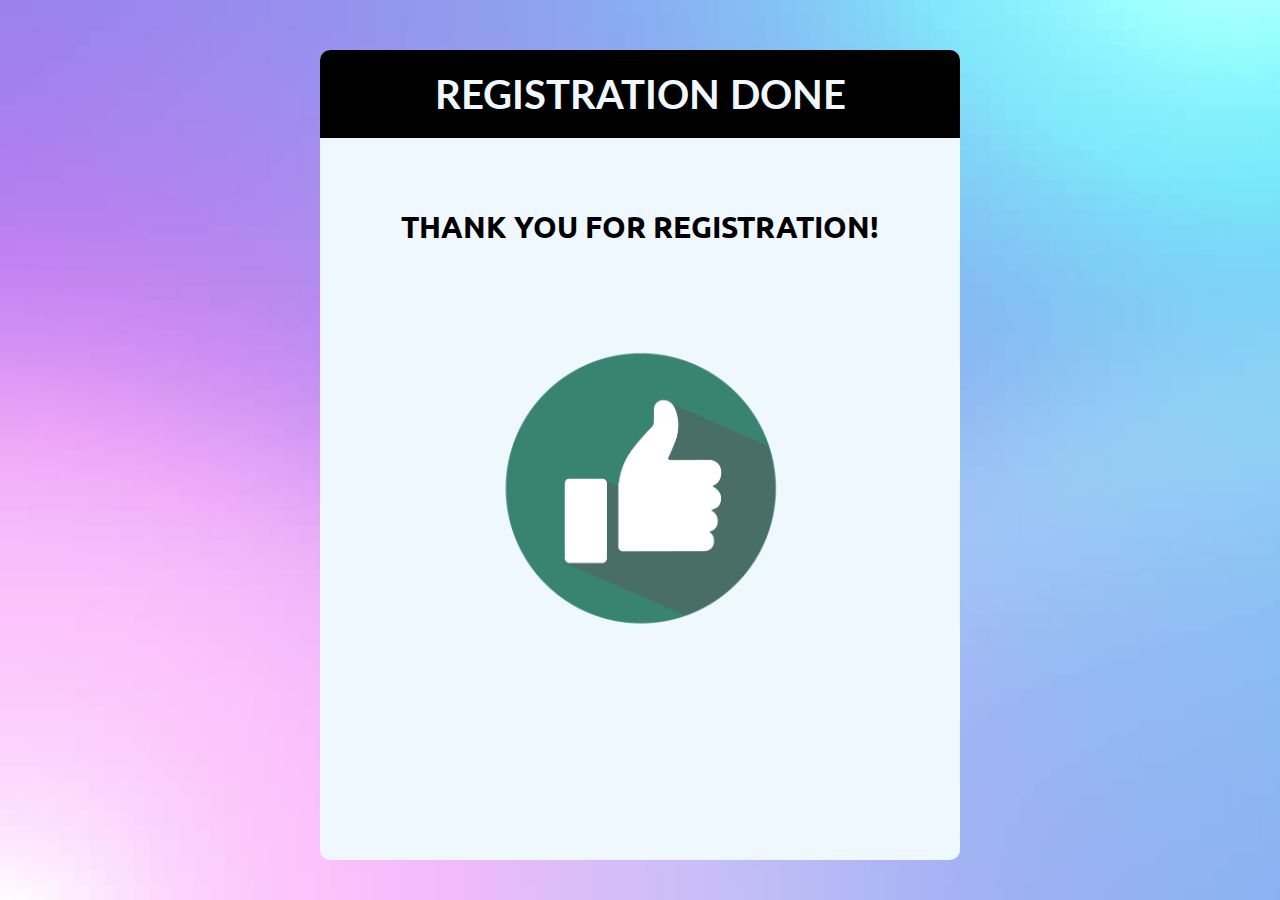
<file: 18BCE239_Practical7/Practical_7A/after.html>
<!DOCTYPTE html>
<html>
<head>
	<title>Registration Form</title>
	<link rel="stylesheet" href="after_style.css">
	<link href="https://fonts.googleapis.com/css?family=Lato|Ubuntu&display=swap" rel="stylesheet">
</head>

	
	<body>
		
		<div class = "block" >
			
			<h1 class="heading">REGISTRATION DONE</h1>
			<h2 class="sub">THANK YOU FOR REGISTRATION!</h2>
			<img src="Tusk-icons-04.png">
		</div>
		
		
	</body>
</html>
</file>
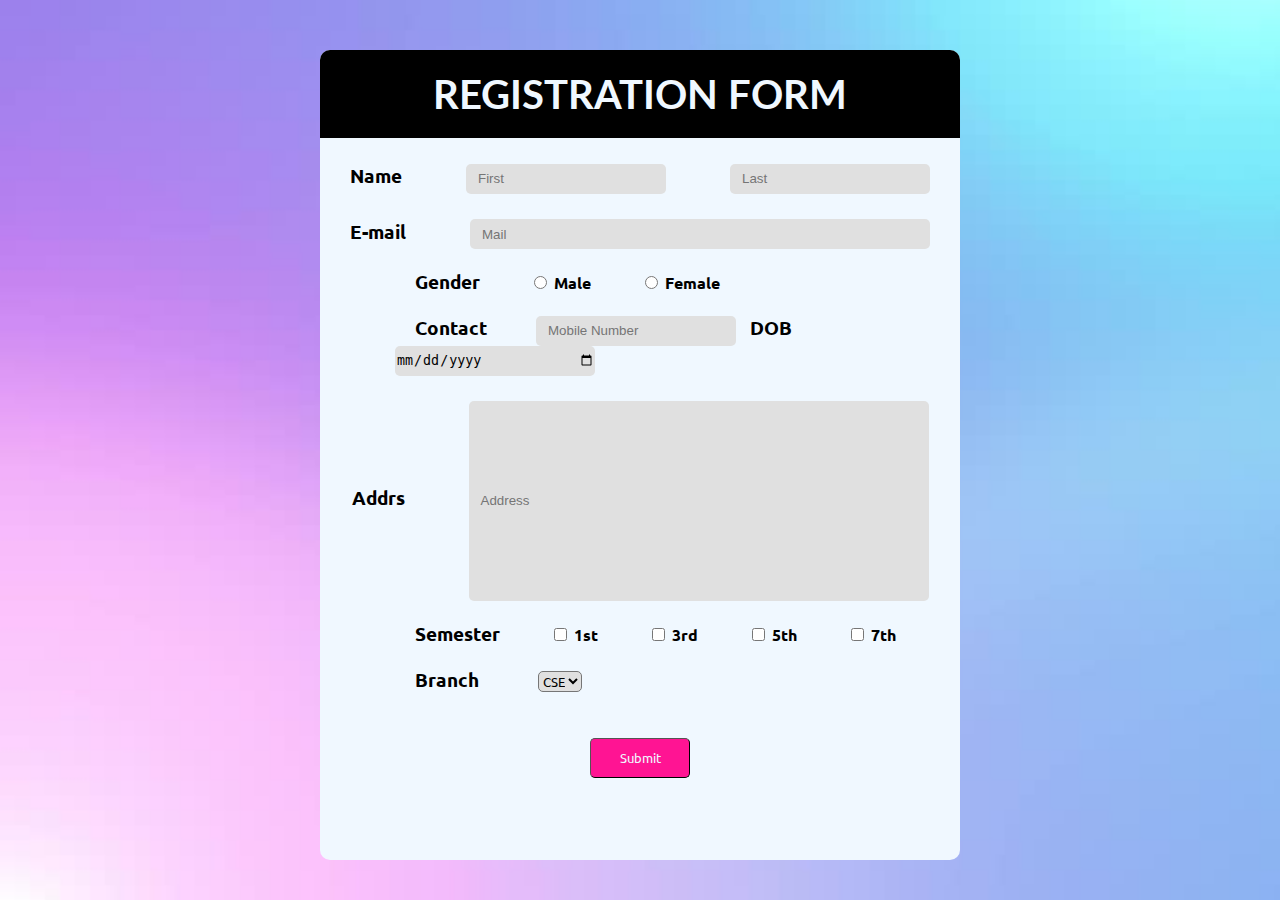
<file: 18BCE239_Practical7/Practical_7A/form..html>
<!DOCTYPTE html>
<html>
<head>
	<title>Registration Form</title>
	<link rel="stylesheet" href="form_style.css">
	<link href="https://fonts.googleapis.com/css?family=Lato|Ubuntu&display=swap" rel="stylesheet">
</head>

	
	<body>
		
		<div class = "block" >
			
			<h1 class="heading">REGISTRATION FORM</h1>
			
			<form action="after.html" >
				
			<div class="div">
				<h3>Name</h3>
				<input type="text" placeholder="First" class="input" required="required">
				<input type="text" placeholder="Last" class="input">
			</div>
			
			<div class="div" >
				<h3>E-mail</h3>
				<input type="email" placeholder="Mail" class="input" id="mail">
			</div>
			
			<div class="left" >
				<h3 id="set">Gender</h3>
				<input type="radio" placeholder="First" class="g" name="gender" id="radio">
				<h4 name="gender">Male</h4>
				<input type="radio" placeholder="First" class="g" name="gender" id="radio" selected="selected">
				<h4 name="gender">Female</h4>
			</div>
				
			<div class="left">
				<h3 id="set">Contact</h3>
				<input type="text" placeholder="Mobile Number" class="input" id="sp" pattern="[0-9]{10}" required="required">
				<h3 id="set_date">DOB</h3>
				<input type="date" placeholder="First" class="input" id="date" required="required">
				
			</div>
			
			<div class="div" id="address">
				<h3>Addrs</h3>
				<input type="text" placeholder="Address" class="input" id="mail" required="required">
			</div>
				
			<div class="left" >
				<h3 id="set">Semester</h3>
				<input type="checkbox" placeholder="First" class="g" name="gender" id="radio">
				<h4 name="gender">1st </h4>
				<input type="checkbox" placeholder="First" class="g" name="gender" id="radio" selected="selected">
				<h4 name="gender">3rd</h4>
				<input type="checkbox" placeholder="First" class="g" name="gender" id="radio" selected="selected" >
				<h4 name="gender">5th</h4>
				<input type="checkbox" placeholder="First" class="g" name="gender" id="radio" selected="selected">
				<h4 name="gender">7th</h4>
			</div>
				
			<div class="left">
				<h3 id="set">Branch</h3>
				<select class="c" required="required">
				  <option value="volvo">CSE</option>
				  <option value="saab">EC</option>
				  <option value="mercedes">EE</option>
				  <option value="audi">IC</option>
				</select>
				
			</div>
				
			<div class="div" id="address">
				<input type="submit" placeholder="Address" class="submit">
			</div>
				
			</form>
		
		</div>
		
	</body>
</html>
</file>
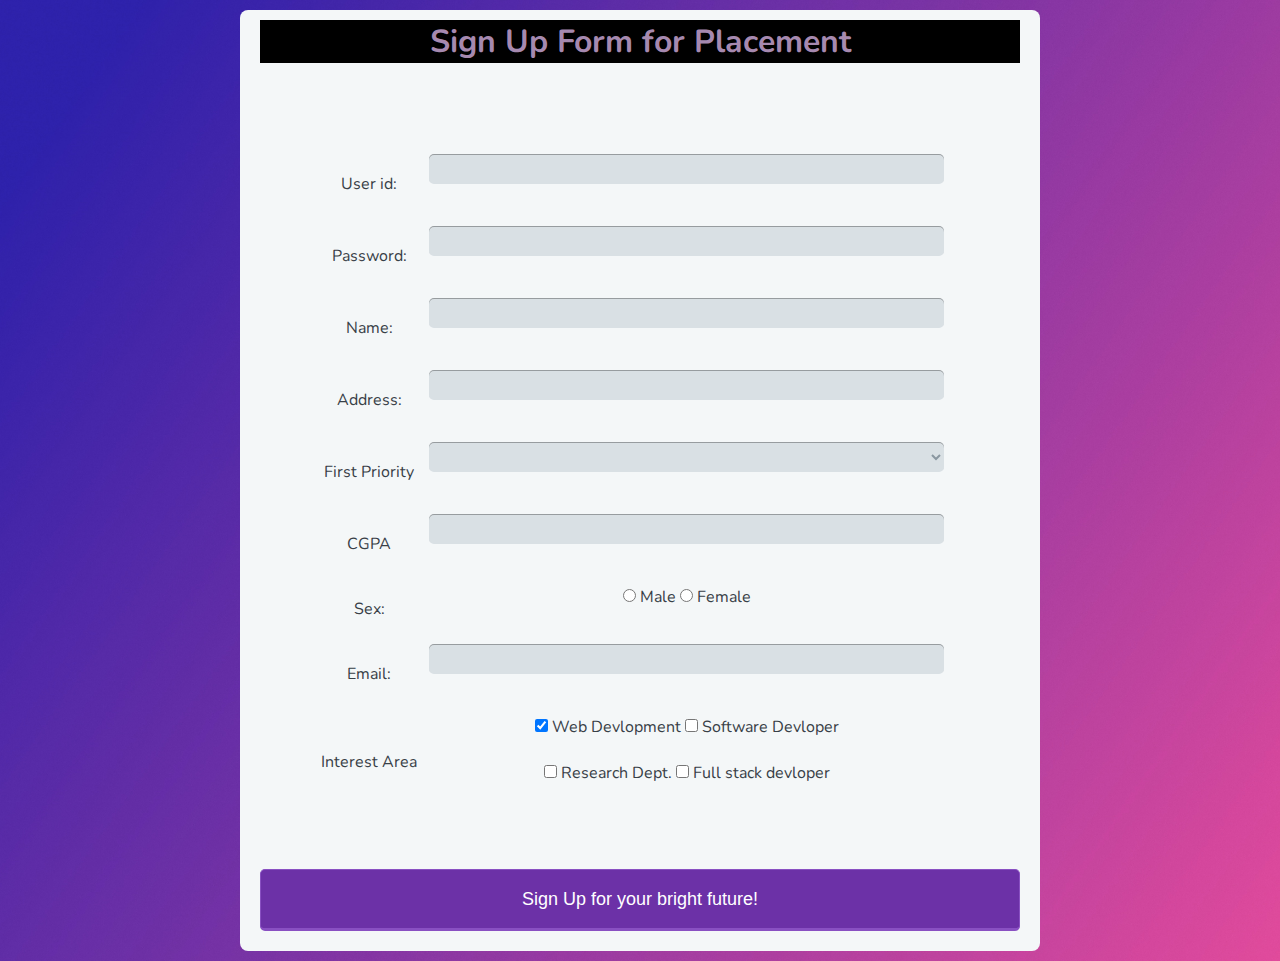
<file: 18BCE239_Practical7/Practical_7B/form.html>
<html lang="en"><head>
    <meta charset="utf-8">
    <title>JavaScript for Form Validation</title>
        <link rel="stylesheet" href="style.css">
        <link href="http://fonts.googleapis.com/css?family=Nunito:400,300" rel="stylesheet" type="text/css">
        <script src="form_validation.js"></script>
    </head>
    <body> 
        <div class="form_div">
            
        
        <form name='registration' onSubmit="return formValidation();">
            <div class="black">
                <h1> Sign Up Form for Placement</h1>
            </div>
            <table>
                <tr>
                    <td>
                        <label for="userid">User id:</label>
                    </td>
                    <td>
                        <input type="text" name="userid" size="12" />
                    </td>
                </tr>
                <tr>
                    <td>
                        <label for="passid">Password:</label>
                    </td>
                    <td>
                        <input type="password" name="passid" size="12" />
                    </td>
                </tr>
                <tr>
                    <td>
                        <label for="username">Name:</label>
                    </td>
                    <td>
                        <input type="text" name="username" size="50" />
                        
                    </td>
                </tr>
                <tr>
                    <td>
                        <label for="address">Address:</label>   
                    </td>
                    <td>
                        <input type="text" name="address" size="50" />
                    </td>
                </tr>
                <tr>
                    <td>
                        <label for="country">First Priority</label>
                    </td>
                    <td>
                        <select name="country">
                            <option selected="" value="Default">(Please select a company)</option>
                            <option value="AF">Nvidia</option>
                            <option value="AL">Amazone</option>
                            <option value="DZ">Doish bank</option>
                            <option value="AS">Other MnC's</option>
                            <option value="AD">Local Startups</option>
                            </select>
                    </td>
                </tr>
                <tr>
                    <td>
                        <label for="zip">CGPA</label>
                    </td>
                    <td><input type="text" name="zip" />
                    </td>
                </tr>
                <tr>
                    <td>
                        <label id="gender">Sex:</label>
                    </td>
                    <td>
                        <input type="radio" name="msex" value="Male" /><span>Male</span>
                        <input type="radio" name="fsex" value="Female" /><span>Female</span>
                    </td>
                </tr>
                <tr>
                    <td>
                        <label for="email">Email:</label>
                    </td>
                    <td><input type="text" name="email" size="50" />
                    </td>
                </tr>
                <tr>
                    <td><label>Interest Area</label>
                    </td>
                    <td>
                        <input type="checkbox" name="en" value="en" checked /><span>Web Devlopment</span>
                        <input type="checkbox" name="nonen" value="noen" /><span>Software Devloper</span><br>
                        <input type="checkbox" name="nonen" value="noen" /><span>Research Dept.</span>
                        <input type="checkbox" name="nonen" value="noen" /><span>Full stack devloper</span>
                    </td>
                </tr>
            </table>
            <button type="Submit">Sign Up for your bright future!</button>
            </form>
        </div>
    </body>
</html>
</file>
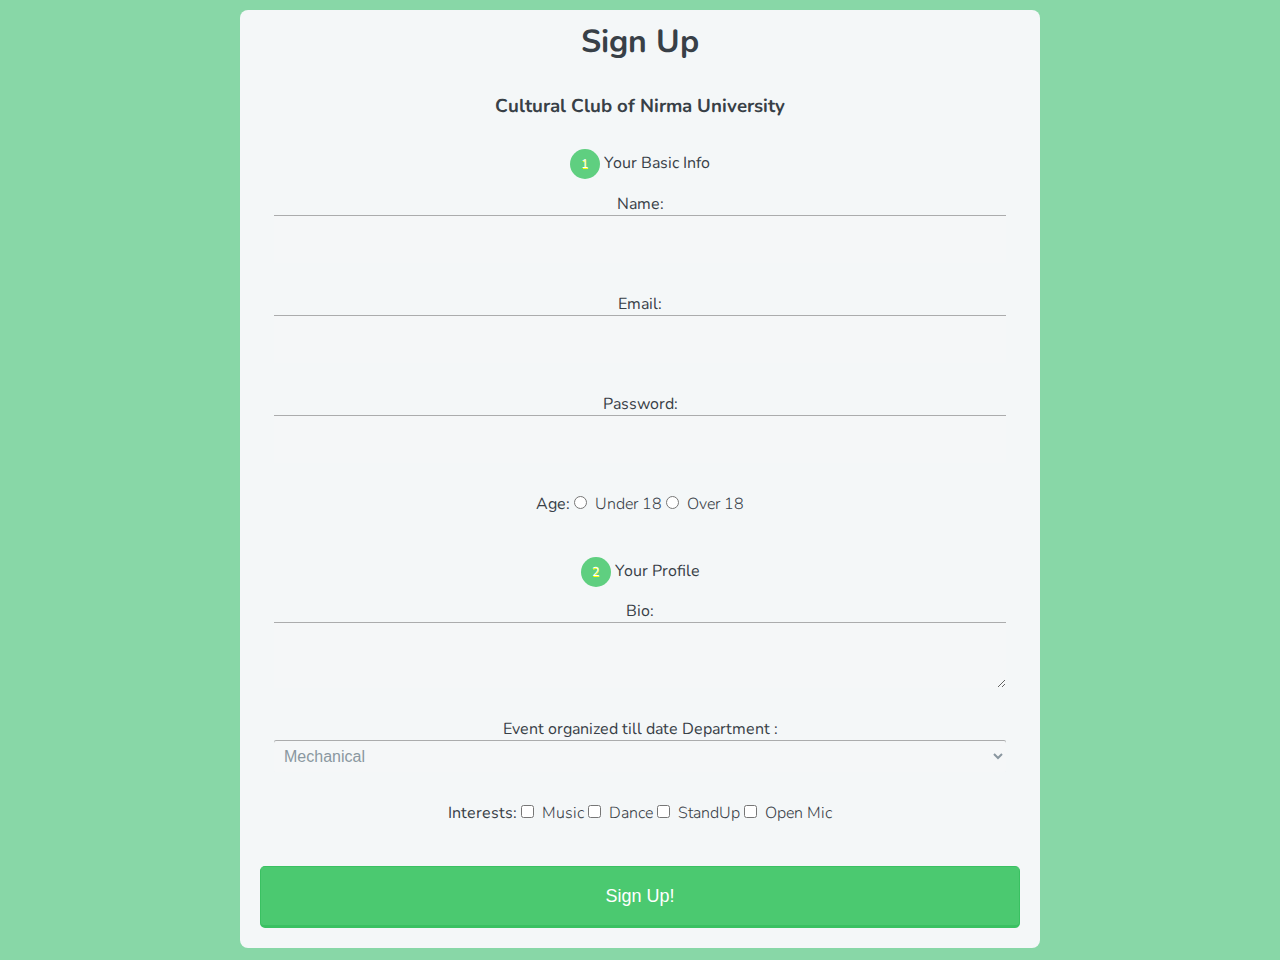
<file: 18BCE239_Practical7/Practical_7B/sign_up.html>
<html>
<head>
    <script src="signup1.js"></script>
    <link href="http://fonts.googleapis.com/css?family=Nunito:400,300" rel="stylesheet" type="text/css">
<title>Sign Up Form</title>
<link  rel="stylesheet" href="signcss.css">
</head>
<body>
        <form name='registration' onSubmit="return formValidation();">
            <h1> Sign Up </h1>
            <h3>Cultural Club of Nirma University</h3>
            <fieldset>
            <legend><span class="section">1</span>Your Basic Info</legend>

            <label class="" for="name"> Name: </label>
            <input type="text" name="name" value="">
            <label class="" for="email">Email: </label>
            <input type="email" name="email" value="">
            <label class="" for="password">Password: </label>
            <input type="password" name="password" value="">

            <label>Age: </label>
            <input type="radio" name="age" value="under_18">
            <label class="light" for="under_18">Under 18</label>

            <input type="radio" name="age" value="over_18">
            <label class="light" for="over_18">Over 18</label>

            </fieldset>

            <fieldset>
                <legend><span class="section">2</span>Your Profile</legend>

                <label class="" for="bio">Bio: </label>
                <textarea name="bio"></textarea>

                
                <label class="" for="event">Event organized till date</label>


                <label class="" for="semester">Department : </label>
                <select name="semester">
                    <optgroup label="Technology">
                        <option value="Mechanical">Mechanical</option>
                        <option value="CSE" >CSE</option>
                        <option value="EC">EC </option>
                        <option value="Chemical">Chemical</option>
                    </optgroup>
                    <optgroup label="Design">
                        <option value="Product Design">Product Design</option>
                        <option value="Interior Design">Interior Design</option>
                    </optgroup>
                </select>

                <label> Interests: </label>
                <input type="checkbox" value="Music" name="user_interest">
                <label class="light" for="Music">Music</label>
                <input type="checkbox" value="Dance" name="user_interest">
                <label class="light" for="Dance">Dance</label>
                <input type="checkbox" value="StandUp" name="user_interest">
                <label class="light" for="StandUp">StandUp</label>
                <input type="checkbox" value="Openmic" name="user_interest">
                <label class="light" for="Openmic">Open Mic</label>

            </fieldset>
            <button type="Submit">Sign Up!</button>
        </form>
</body>
</html>
</file>
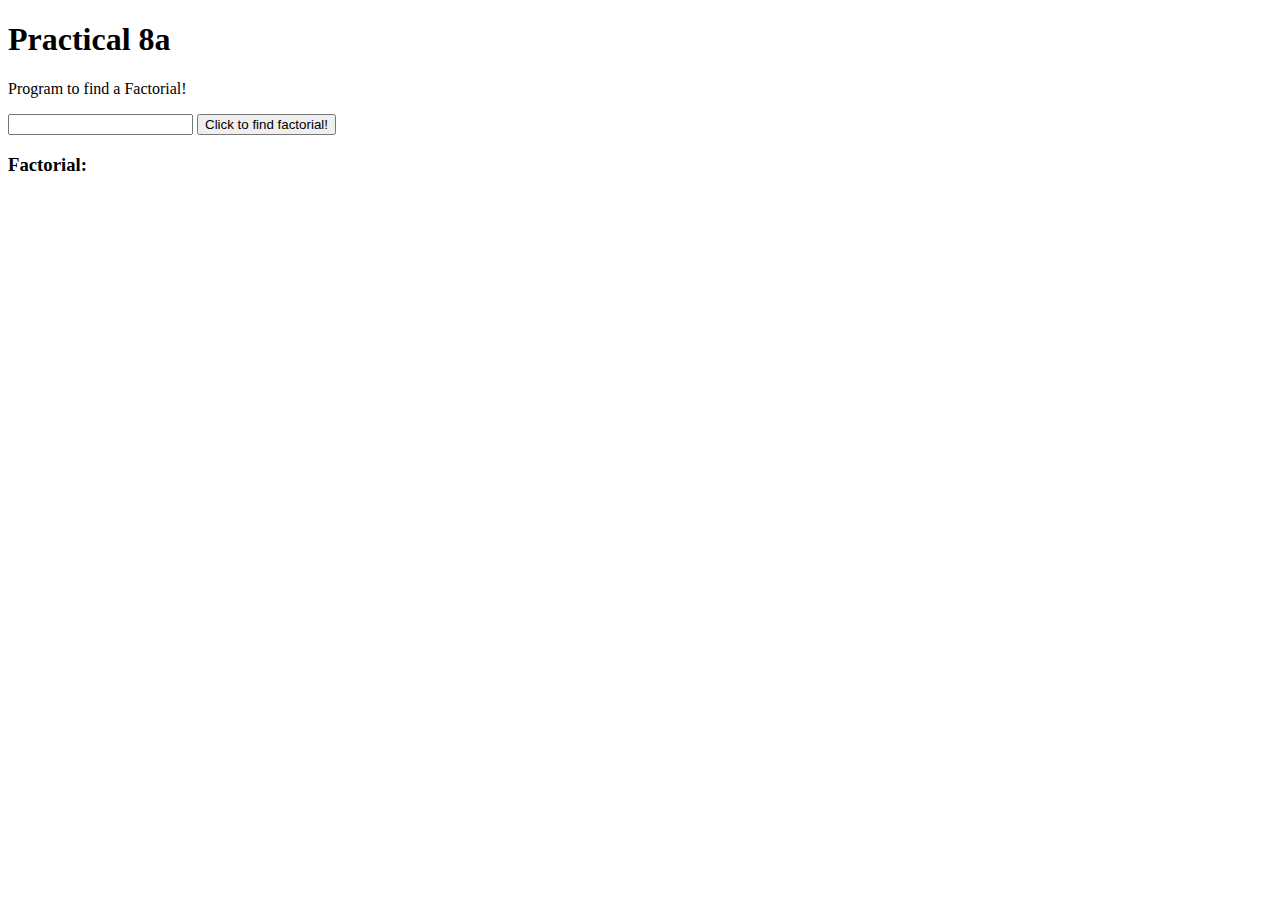
<file: 18BCE239_Practical8/Practical_8B/8B.html>
<!DOCTYPE html>
<html>
<head>
<script>
function submit()
{
var num = parseInt( document.getElementById("num").value);
if( isNaN(num) )
{
alert(" Enter valid number ");
return;
}
var factorial = myFunction(num);
document.getElementById("answer").innerHTML = factorial;
}
function myFunction(n) {
    for (i = 0; i < n; i++) {
        if (n==1)
        {   return 1;   } 
    else
        {   return n*myFunction(n-1);   }
}
   
}
</script>
</head>
<body>

<h1>Practical 8a</h1>
<p id="demo">Program to find a Factorial!</p>
<input type = "number" min = "1" id = "num">
<button type="button" onclick='submit()'>Click to find factorial!</button>
<h3> Factorial: <span id = "answer"> </span> </h3>
</body>
</html>
</file>
<file: 18BCE239_Practical7/Practical_7A/after_style.css>
body
{
	margin: auto;
	background: url(1.jpg);
	background-repeat: no-repeat;
	background-size: cover;
}

.block
{
	
	margin: auto;
	width: 50%;
	height: 90vh;
	background-color: aliceblue;
	border-radius: 10px;
	margin-top: 50px;
	text-align: center;
	
}

.heading
{
	font-family: 'Lato';
	text-align: center;
	background-color: black;
	font-size: 40px;
	margin: auto;
	padding-top: 20px;
	padding-bottom: 20px;
	color: aliceblue;
	border-top-left-radius: 10px;
	border-top-right-radius: 10px;
}

.sub
{
	font-family: 'Ubuntu';
	text-align: center;
	color: black;
	margin-top: 70px;
	font-size: 30px;
	
}

img
{
	height: 300px;
	margin-top: 70px;
}
</file>
<file: 18BCE239_Practical7/Practical_7A/form_style.css>
body
{
	margin: auto;
	background: url(1.jpg);
	background-repeat: no-repeat;
	background-size: cover;
}

.block
{
	
	margin: auto;
	width: 50%;
	height: 90vh;
	background-color: aliceblue;
	border-radius: 10px;
	margin-top: 50px;
	
}

.heading
{
	font-family: 'Lato';
	text-align: center;
	background-color: black;
	font-size: 40px;
	margin: auto;
	padding-top: 20px;
	padding-bottom: 20px;
	color: aliceblue;
	border-top-left-radius: 10px;
	border-top-right-radius: 10px;
}

.div
{
	margin: auto;
	margin-top: 25px;
	text-align: center;
}
h3
{
	display: inline;
	font-family: 'Ubuntu';
}
.input
{
	border-radius: 5px;
	border-width: 0px;
	background-color:#e0e0e0;
	height: 30px;
	width: 200px;
	margin-left: 60px;
}

.left
{
	margin-left: 75px;
	margin-top: 20px;	
}

#mail
{
	width: 460px;
}

#address .input
{
	width: 460px;
	height: 200px
}

h4
{
	display: inline;
	font-family: 'Ubuntu';
}

.g
{
	margin-left: 50px;
	background-color:#e0e0e0;
	
}

#set
{
	margin-left: 20px;
}

#set_date
{
	margin-left: 10px;
}

.c
{
	margin-left: 55px;
	background-color:#e0e0e0;
	border-radius: 5px;
	font-family: 'Ubuntu';
}

#sp
{
	margin-left: 45px;
}

.submit
{
	color: aliceblue;
	background-color: deeppink;
	margin-top: 20px;
	border-radius: 5px;
	width: 100px;
	height: 40px;
	font-family: 'Ubuntu';
	border-width: 1px;
}

#date
{
	margin: 0;
}

::placeholder
{
	padding-left: 10px;
}
</file>
<file: 18BCE239_Practical7/Practical_7B/style.css>
*{
    box-sizing: border-box;
}
body{
    font-family: 'Nunito', sans-serif;
    color: #384047;
}form
{
    max-width : 800px;
    margin: 10px auto;
    padding : 10px 20px;
    background : #f4f7f8;
    border-radius: 8px;
}
h1{
    margin: 0 0 30px 0 ;
    text-align: center;
}
h3{
    margin: 0 0 30px 0 ;
    text-align: center;
}
input[type="text"],
input[type="email"],
input[type="password"],textarea,select{
    background: rgba(255,255,255,0.1);
    border: none;
    font-size: 16px;
    height:10px;
    margin : 0;
    outline : 0;
    padding: 15px;
    width : 100%;
    background-color: #a5b5c159;
    color : #8a97a0;
    box-shadow : 0 1px 0 rgb(0,0,0,0.3) inset;
    margin-bottom : 30px;
    border-radius: 5px;
}
input:focus, textarea:focus{
    box-shadow: 0 0 5px rgba(81,203,238,1);
    border : 1px solid rgba(81,203,238,1);
}
input[type="radio"],
input[type="checkbox"]
{
    margin : 0 4px 8px 0;
    margin-bottom : 30px;
}
button{
    padding : 19px 39px 18px 39px;
    color : #FFF;
    background-color :#6c31a7;
    font-size: 18px;
    text-align: center;
    font-style: normal;
    border-radius: 5px;
    width: 100%;
    border : 1px solid #8950c2;
    border-width: 1px 1px 3px;
    margin-bottom: 10px;
}
body{
    background: url(bg12.jpg);
    background-position: center;
    background-size: cover;
}
.black
{
    background: black;
    color : #cda9d8d4;
}
table{
    text-align: center;
    border-spacing: 10px;
    padding: 50px;
}
</file>
<file: 18BCE239_Practical7/Practical_7B/signcss.css>
*{
    box-sizing: border-box;
}
body{
    background: #4ac37aa8;
    font-family: 'Nunito', sans-serif;
    color: #384047;
    text-align: center;
}
form
{
    max-width : 800px;
    margin: 10px auto;
    padding : 10px 20px;
    background : #f4f7f8;
    border-radius: 8px;
    text-align: center;
}
h1{
    margin: 0 0 30px 0 ;
    text-align: center;
}
h3{
    margin: 0 0 30px 0 ;
    text-align: center;
}
input[type="text"],
input[type="email"],
input[type="password"],textarea,select{
    background: rgba(255,255,255,0.1);
    border: none;
    font-size: 16px;
    height:auto;
    margin : 0;
    outline : 0;
    padding: 15px;
    width : 100%;
    background-color: #e8eef;
    color : #8a97a0;
    box-shadow : 0 1px 0 rgb(0,0,0,0.3) inset;
    margin-bottom : 30px;

}
input:focus, textarea:focus{
    box-shadow: 0 0 5px rgba(81,203,238,1);
    border : 1px solid rgba(81,203,238,1);
}
input[type="radio"],
input[type="checkbox"]
{
    margin : 0 4px 8px 0;
}
select{
    padding : 6px;
    height:  32px;
    border-radius: 2px;
}
fieldset
{
    margin-bottom : 30px;
    border : none;
}
legend{ 
    display: block;
    margin-bottom: 8px;
}
label.light
{
    font-weight: 300;
    display: inline;
}
.section{
    background-color: #5fcf80;
    color : #fff;
    height:30px;
    width : 30px;
    display: inline-block;
    font-size: .8em;
    margin-right: 4px;
    line-height: 30px;
    text-align: center;
    text-shadow: 0 1px 0 rgba(255,255,0,2);
    border-radius: 100%;
}
button{
    padding : 19px 39px 18px 39px;
    color : #FFF;
    background-color : #4bc970;
    font-size: 18px;
    text-align: center;
    font-style: normal;
    border-radius: 5px;
    width: 100%;
    border : 1px solid #3ac162;
    border-width: 1px 1px 3px;
    margin-bottom: 10px;
}
</file>
